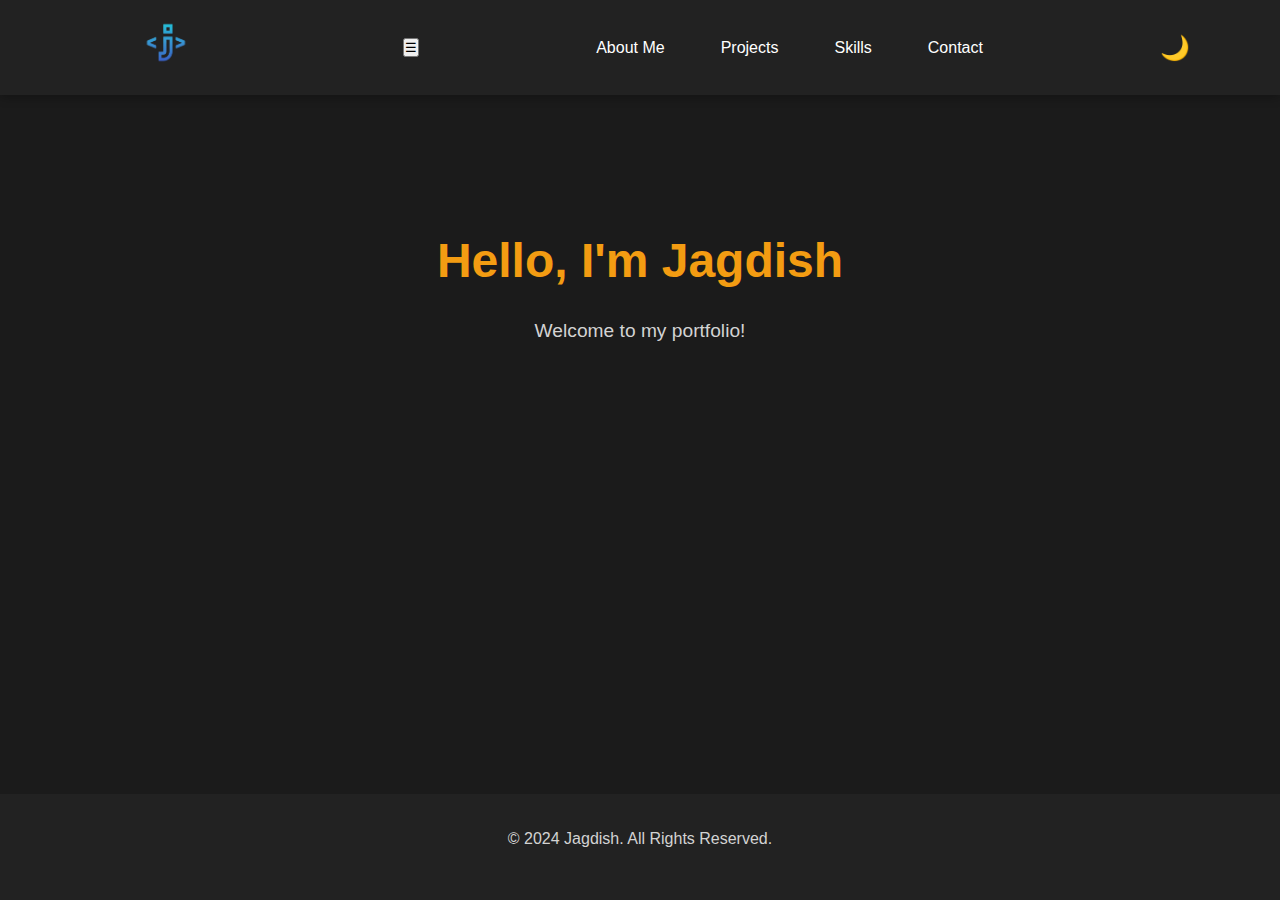
<file: index.html>
<!DOCTYPE html>
<html lang="en">
<head>
    <meta charset="UTF-8">
    <meta name="viewport" content="width=device-width, initial-scale=1.0">
    <title>Home - Jagdish</title>
    <link rel="stylesheet" href="style.css">
</head>
<body>
    <div class="wrapper">
        <!-- Header (Same as index.html) -->
        <header>
            <nav>
                <a href="index.html" class="logo">
                    <img src="logo.png" alt="Jagdish Logo" />
                </a>
              <button class="menu-toggle" id="menu-toggle">☰</button>
                <ul class="nav-links">
                    <li><a href="about.html">About Me</a></li>
                    <li><a href="projects.html">Projects</a></li>
                    <li><a href="skills.html">Skills</a></li>
                    <li><a href="contact.html">Contact</a></li>
                </ul>
                <button class="mode-switch" id="mode-switch">🌙</button>
            </nav>
        </header>

        <main>
            <!-- Hero Section -->
            <section class="hero">
                <h1>Hello, I'm Jagdish</h1>
                <p>Welcome to my portfolio!</p>
            </section>

            <!-- Other sections like About, Projects, Skills, etc. -->
        </main>

        <!-- Footer -->
        <footer>
            <p>© 2024 Jagdish. All Rights Reserved.</p>
        </footer>
    </div>

    <script src="script.js"></script>
</body>
</html>
</file>
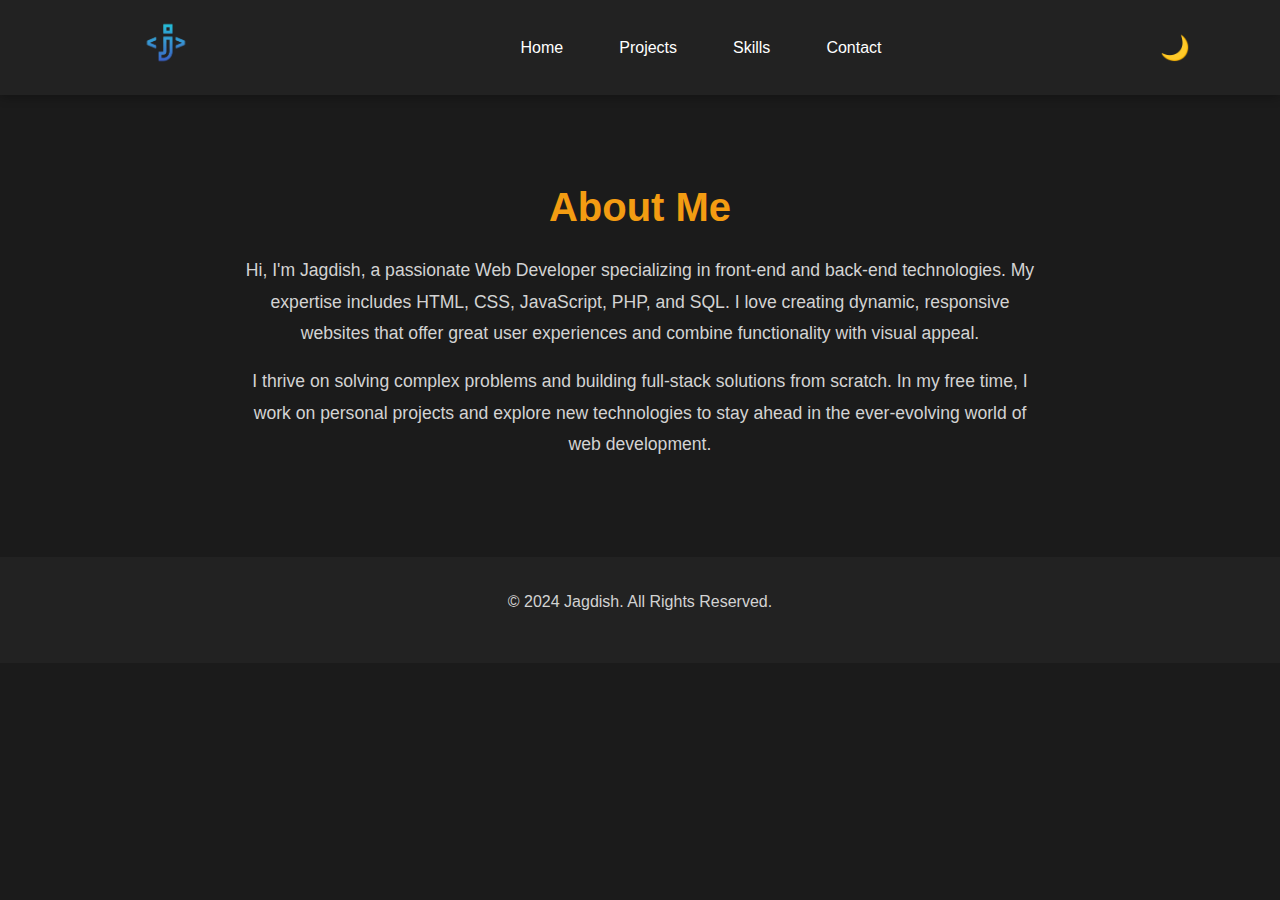
<file: about.html>
<!DOCTYPE html>
<html lang="en">
<head>
    <meta charset="UTF-8">
    <meta name="viewport" content="width=device-width, initial-scale=1.0">
    <title>About Me - Jagdish</title>
    <link rel="stylesheet" href="style.css">
</head>
<body>
    <!-- Header (Same as index.html) -->
    <header>
        <nav>
            <a href="index.html" class="logo">
                <img src="logo.png" alt="Jagdish Logo" />
            </a>
            <ul class="nav-links">
                <li><a href="index.html">Home</a></li>
                <li><a href="projects.html">Projects</a></li>
                <li><a href="skills.html">Skills</a></li>
                <li><a href="contact.html">Contact</a></li>
            </ul>
            <!-- Light/Dark Mode Switcher -->
            <button class="mode-switch" id="mode-switch">🌙</button>
        </nav>
    </header>

    <!-- About Me Section -->
    <section class="about">
        <h2>About Me</h2>
        <p>Hi, I'm Jagdish, a passionate Web Developer specializing in front-end and back-end technologies. My expertise includes HTML, CSS, JavaScript, PHP, and SQL. I love creating dynamic, responsive websites that offer great user experiences and combine functionality with visual appeal.</p>
        <p>I thrive on solving complex problems and building full-stack solutions from scratch. In my free time, I work on personal projects and explore new technologies to stay ahead in the ever-evolving world of web development.</p>
    </section>

    <!-- Footer -->
    <footer>
        <p>© 2024 Jagdish. All Rights Reserved.</p>
    </footer>

    <script src="script.js"></script>
</body>
</html>
</file>
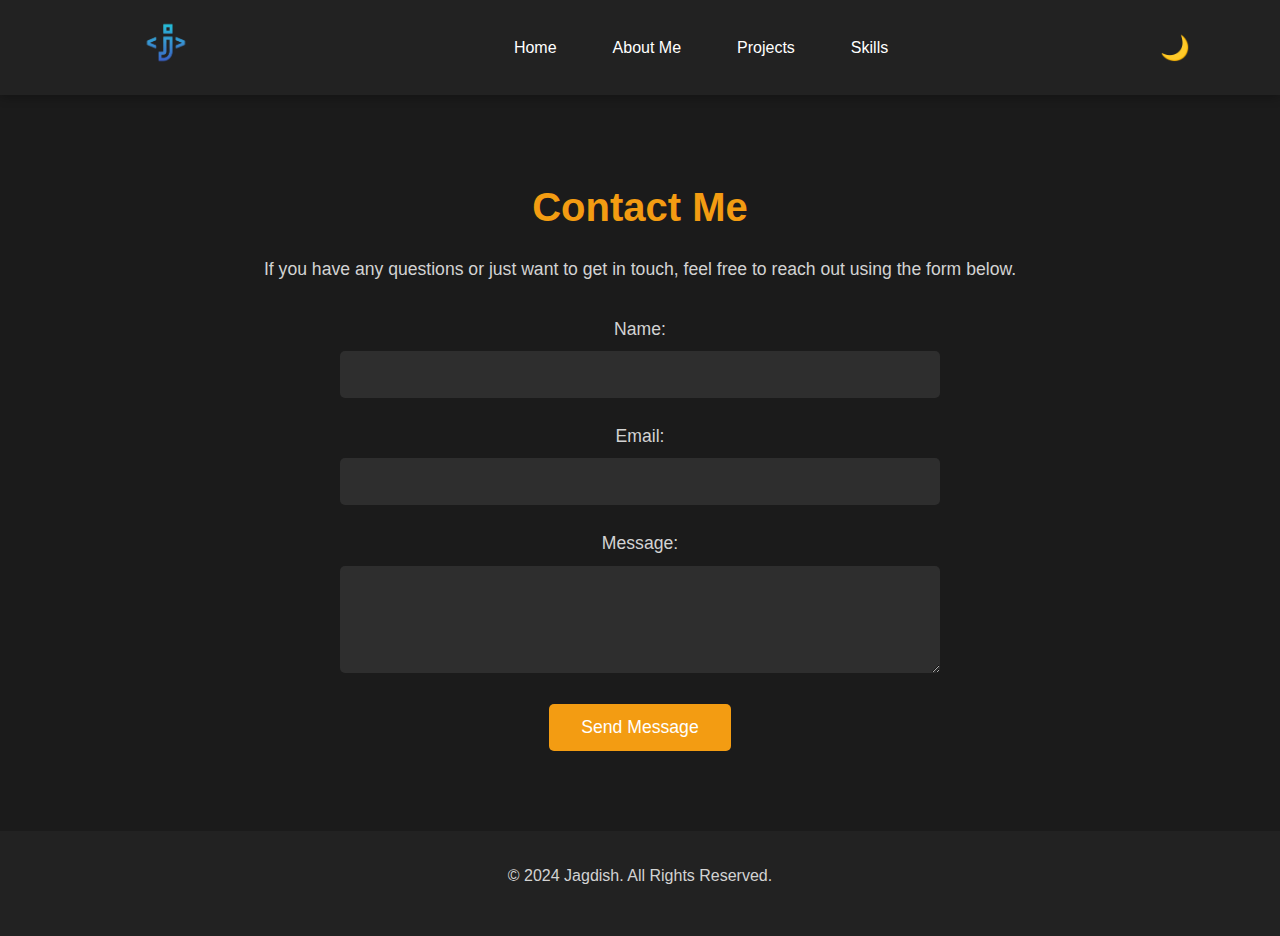
<file: contact.html>
<!DOCTYPE html>
<html lang="en">
<head>
    <meta charset="UTF-8">
    <meta name="viewport" content="width=device-width, initial-scale=1.0">
    <title>Contact - Jagdish</title>
    <link rel="stylesheet" href="style.css">
</head>
<body>
    <!-- Header (Same as index.html) -->
    <header>
        <nav>
            <a href="index.html" class="logo">
                <img src="logo.png" alt="Jagdish Logo" />
            </a>
            <ul class="nav-links">
                <li><a href="index.html">Home</a></li>
                <li><a href="about.html">About Me</a></li>
                <li><a href="projects.html">Projects</a></li>
                <li><a href="skills.html">Skills</a></li>
            </ul>
            <!-- Light/Dark Mode Switcher -->
            <button class="mode-switch" id="mode-switch">🌙</button>
        </nav>
    </header>

    <!-- Contact Section -->
    <section class="contact">
        <h2>Contact Me</h2>
        <p>If you have any questions or just want to get in touch, feel free to reach out using the form below.</p>
        <form id="contact-form">
    <div class="form-group">
        <label for="name">Name:</label>
        <input type="text" id="name" name="name" required>
    </div>
    <div class="form-group">
        <label for="email">Email:</label>
        <input type="email" id="email" name="email" required>
    </div>
    <div class="form-group">
        <label for="message">Message:</label>
        <textarea id="message" name="message" rows="5" required></textarea>
    </div>
    <button type="submit">Send Message</button>
</form>
    </section>

    <!-- Footer -->
    <footer>
        <p>© 2024 Jagdish. All Rights Reserved.</p>
    </footer>

    <script src="script.js"></script>
</body>
</html>
</file>
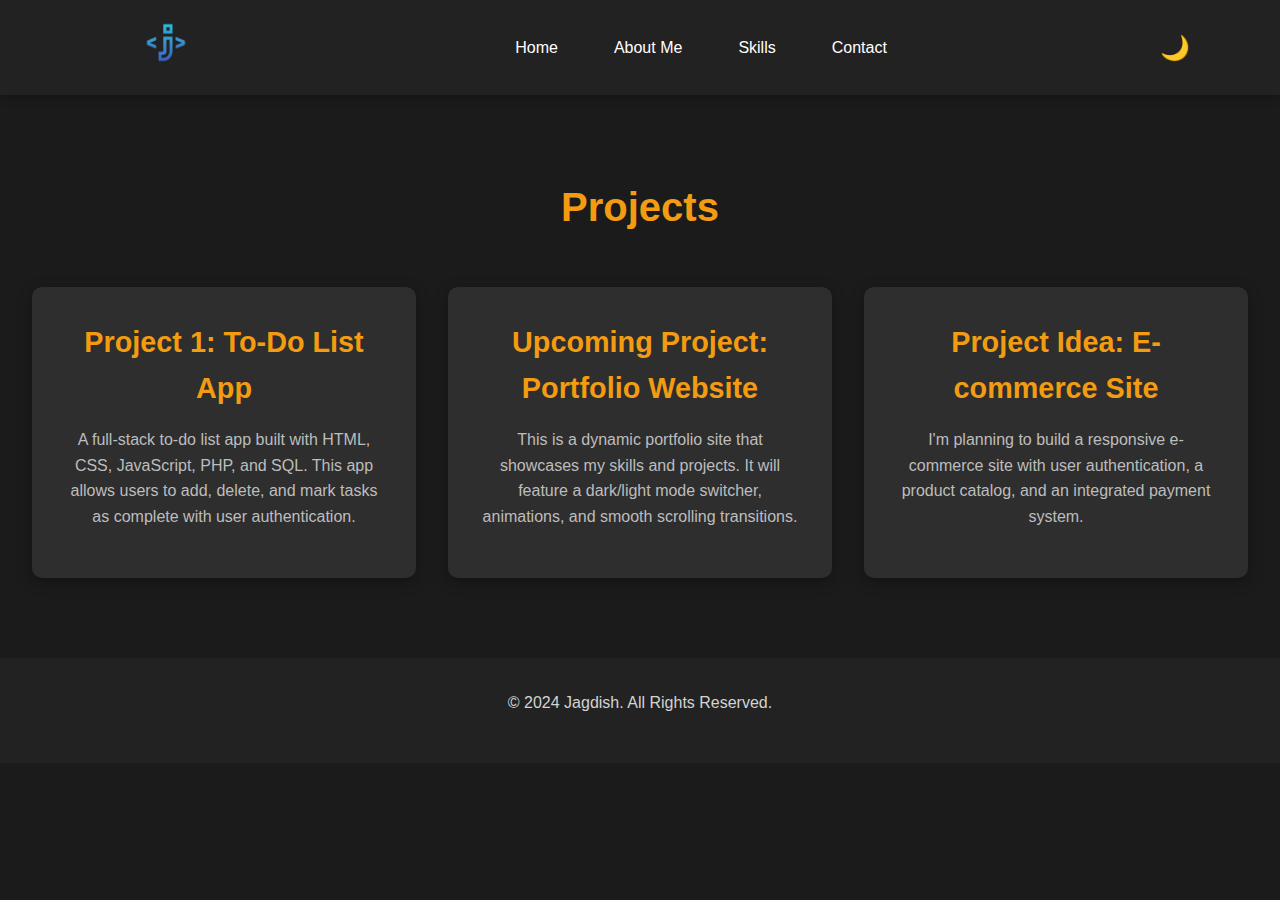
<file: projects.html>
<!DOCTYPE html>
<html lang="en">
<head>
    <meta charset="UTF-8">
    <meta name="viewport" content="width=device-width, initial-scale=1.0">
    <title>Projects - Jagdish</title>
    <link rel="stylesheet" href="style.css">
</head>
<body>
    <!-- Header (Same as index.html) -->
    <header>
        <nav>
            <a href="index.html" class="logo">
                <img src="logo.png" alt="Jagdish Logo" />
            </a>
            <ul class="nav-links">
                <li><a href="index.html">Home</a></li>
                <li><a href="about.html">About Me</a></li>
                <li><a href="skills.html">Skills</a></li>
                <li><a href="contact.html">Contact</a></li>
            </ul>
            <!-- Light/Dark Mode Switcher -->
            <button class="mode-switch" id="mode-switch">🌙</button>
        </nav>
    </header>

    <!-- Projects Section -->
    <section class="projects">
        <h2>Projects</h2>
        <div class="project-list">
            <!-- Example Project -->
            <div class="project-item">
                <h3>Project 1: To-Do List App</h3>
                <p>A full-stack to-do list app built with HTML, CSS, JavaScript, PHP, and SQL. This app allows users to add, delete, and mark tasks as complete with user authentication.</p>
            </div>

            <div class="project-item">
                <h3>Upcoming Project: Portfolio Website</h3>
                <p>This is a dynamic portfolio site that showcases my skills and projects. It will feature a dark/light mode switcher, animations, and smooth scrolling transitions.</p>
            </div>

            <div class="project-item">
                <h3>Project Idea: E-commerce Site</h3>
                <p>I'm planning to build a responsive e-commerce site with user authentication, a product catalog, and an integrated payment system.</p>
            </div>
        </div>
    </section>

    <!-- Footer -->
    <footer>
        <p>© 2024 Jagdish. All Rights Reserved.</p>
    </footer>

    <script src="script.js"></script>
</body>
</html>
</file>
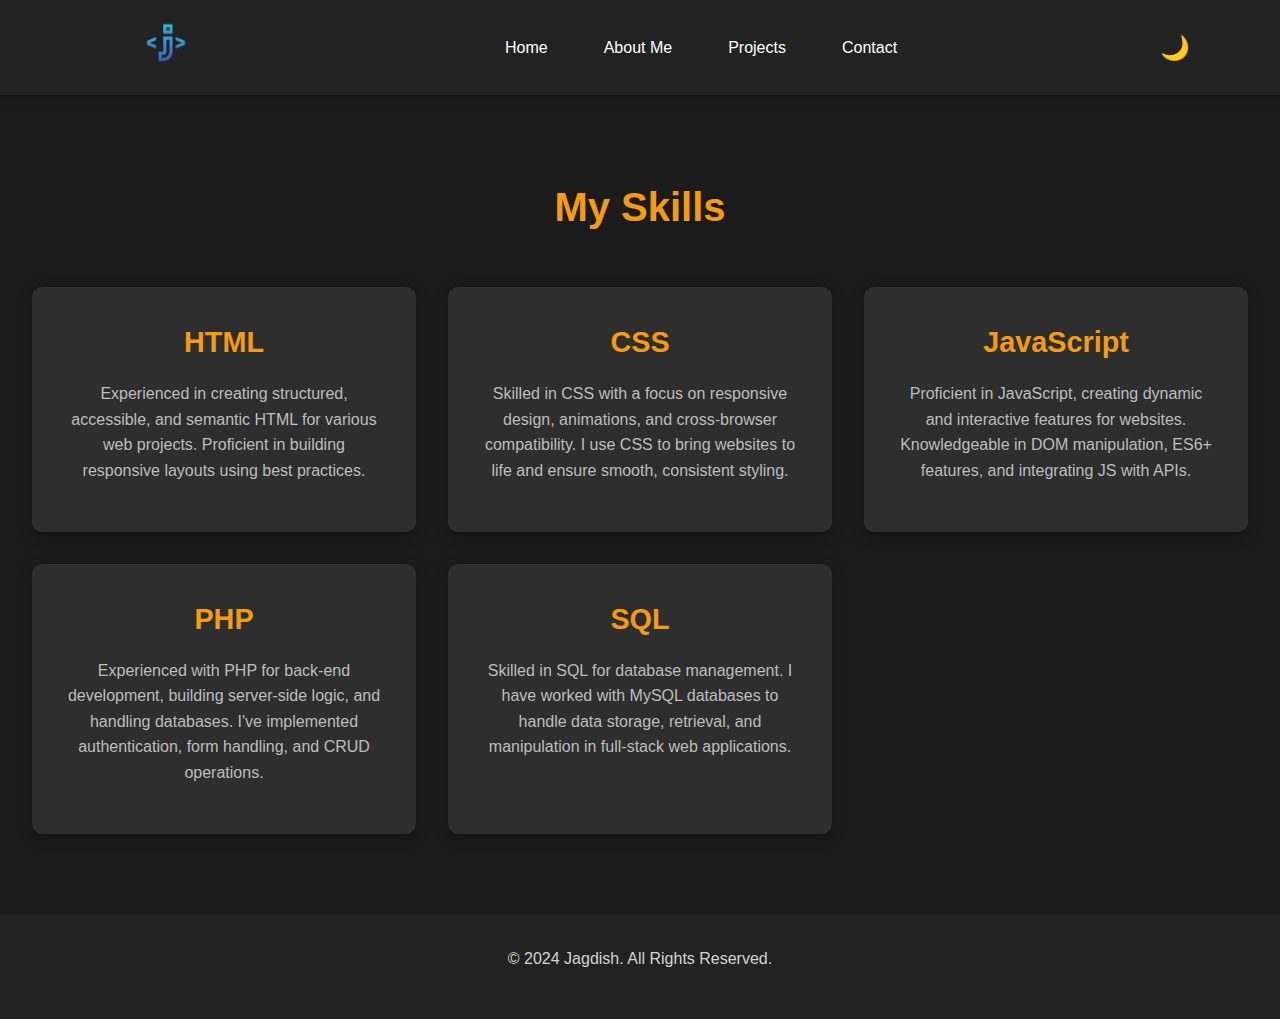
<file: skills.html>
<!DOCTYPE html>
<html lang="en">
<head>
    <meta charset="UTF-8">
    <meta name="viewport" content="width=device-width, initial-scale=1.0">
    <title>Skills - Jagdish</title>
    <link rel="stylesheet" href="style.css">
</head>
<body>
    <!-- Header (Same as index.html) -->
    <header>
        <nav>
            <a href="index.html" class="logo">
                <img src="logo.png" alt="Jagdish Logo" />
            </a>
            <ul class="nav-links">
                <li><a href="index.html">Home</a></li>
                <li><a href="about.html">About Me</a></li>
                <li><a href="projects.html">Projects</a></li>
                <li><a href="contact.html">Contact</a></li>
            </ul>
            <!-- Light/Dark Mode Switcher -->
            <button class="mode-switch" id="mode-switch">🌙</button>
        </nav>
    </header>

    <!-- Skills Section -->
    <section class="skills">
        <h2>My Skills</h2>
        <div class="skill-list">
            <div class="skill-item">
                <h3>HTML</h3>
                <p>Experienced in creating structured, accessible, and semantic HTML for various web projects. Proficient in building responsive layouts using best practices.</p>
            </div>

            <div class="skill-item">
                <h3>CSS</h3>
                <p>Skilled in CSS with a focus on responsive design, animations, and cross-browser compatibility. I use CSS to bring websites to life and ensure smooth, consistent styling.</p>
            </div>

            <div class="skill-item">
                <h3>JavaScript</h3>
                <p>Proficient in JavaScript, creating dynamic and interactive features for websites. Knowledgeable in DOM manipulation, ES6+ features, and integrating JS with APIs.</p>
            </div>

            <div class="skill-item">
                <h3>PHP</h3>
                <p>Experienced with PHP for back-end development, building server-side logic, and handling databases. I've implemented authentication, form handling, and CRUD operations.</p>
            </div>

            <div class="skill-item">
                <h3>SQL</h3>
                <p>Skilled in SQL for database management. I have worked with MySQL databases to handle data storage, retrieval, and manipulation in full-stack web applications.</p>
            </div>
        </div>
    </section>

    <!-- Footer -->
    <footer>
        <p>© 2024 Jagdish. All Rights Reserved.</p>
    </footer>

    <script src="script.js"></script>
</body>
</html>
</file>
<file: style.css>
/* Global Styles */
* {
    margin: 0;
    padding: 0;
    box-sizing: border-box;
    font-family: 'Poppins', sans-serif; /* Professional Font */
}
html, body {
    height: 100%;
}
body {
    background-color: #1b1b1b; /* Dark background */
    color: #fff; /* Light text */
    line-height: 1.6;
    font-size: 16px;
}
a {
    text-decoration: none;
    color: inherit;
}
h2 {
    color: #f39c12;
    font-size: 2.5rem;
    margin-bottom: 1rem;
}
section {
    padding: 5rem 2rem;
}
p {
    margin-bottom: 1rem;
    color: #d3d3d3; /* Dark mode section text color */
}

/* Wrapper for Flexbox Layout */
.wrapper {
    display: flex;
    flex-direction: column;
    min-height: 100vh; /* Full height of the viewport */
}

/* Main content styling */
main {
    flex: 1; /* Allows the main content to grow and take available space */
}

/* Header */
header {
    background-color: #222;
    padding: 1rem 0;
    box-shadow: 0 2px 10px rgba(0, 0, 0, 0.3);
}

.logo img {
    max-height: 50px; /* Adjust as needed */
    width: auto; /* Maintain aspect ratio */
}

nav {
    display: flex;
    justify-content: space-between;
    align-items: center;
    max-width: 1100px;
    margin: 0 auto;
}
.nav-links {
    list-style: none;
    display: flex;
    gap: 1.5rem;
}
.nav-links li {
    padding: 0.5rem 1rem;
}
.nav-links a:hover {
    color: #f39c12;
}
.logo {
    font-size: 1.8rem;
    font-weight: bold;
}

/* Dark/Light Mode Switcher */
#mode-switch {
    background-color: transparent;
    border: none;
    color: #fff;
    cursor: pointer;
    font-size: 1.5rem;
}
.light-mode #mode-switch {
    color: #333;
}

/* Hero Section */
.hero {
    padding: 8rem 2rem;
    text-align: center;
}
.hero h1 {
    font-size: 3rem;
    margin-bottom: 1rem;
    color: #f39c12;
}
.hero p {
    font-size: 1.2rem;
    color: #d3d3d3; /* Dark mode text */
}

/* About Section */
.about {
    text-align: center;
}
.about p {
    max-width: 800px;
    margin: 1rem auto;
    font-size: 1.1rem;
    line-height: 1.8;
}

/* Projects Section */
.projects {
    text-align: center;
}
.project-list {
    display: grid;
    grid-template-columns: repeat(auto-fit, minmax(300px, 1fr));
    gap: 2rem;
    margin-top: 3rem;
}
.project-item {
    background-color: #2e2e2e; /* Dark mode item background */
    padding: 2rem;
    border-radius: 10px;
    box-shadow: 0 4px 15px rgba(0, 0, 0, 0.3);
    transition: transform 0.3s ease, box-shadow 0.3s ease;
}
.project-item:hover {
    transform: translateY(-10px);
    box-shadow: 0 8px 25px rgba(0, 0, 0, 0.5);
}
.project-item h3 {
    font-size: 1.8rem;
    margin-bottom: 1rem;
    color: #f39c12;
}
.project-item p {
    color: #bdbdbd; /* Dark mode item text */
}

/* Skills Section */
.skills {
    text-align: center;
}
.skill-list {
    display: grid;
    grid-template-columns: repeat(auto-fit, minmax(300px, 1fr));
    gap: 2rem;
    margin-top: 3rem;
}
.skill-item {
    background-color: #2e2e2e; /* Dark mode item background */
    padding: 2rem;
    border-radius: 10px;
    box-shadow: 0 4px 15px rgba(0, 0, 0, 0.3);
    transition: transform 0.3s ease, box-shadow 0.3s ease;
}
.skill-item:hover {
    transform: translateY(-10px);
    box-shadow: 0 8px 25px rgba(0, 0, 0, 0.5);
}
.skill-item h3 {
    font-size: 1.8rem;
    margin-bottom: 1rem;
    color: #f39c12;
}
.skill-item p {
    color: #bdbdbd; /* Dark mode item text */
}

/* Contact Section */
.contact {
    text-align: center;
}
.contact p {
    margin-bottom: 2rem;
    font-size: 1.1rem;
}
.contact form {
    max-width: 600px;
    margin: 0 auto;
}
.form-group {
    margin-bottom: 1.5rem;
}
label {
    display: block;
    margin-bottom: 0.5rem;
    font-size: 1.1rem;
    color: #d3d3d3; /* Dark mode label color */
}
input[type="text"], input[type="email"], textarea {
    width: 100%;
    padding: 1rem;
    border: none;
    border-radius: 5px;
    background-color: #2e2e2e; /* Dark mode input background */
    color: #fff; /* Dark mode input text */
}
button[type="submit"] {
    padding: 0.8rem 2rem;
    border: none;
    background-color: #f39c12;
    color: #fff;
    font-size: 1.1rem;
    border-radius: 5px;
    cursor: pointer;
    transition: background-color 0.3s ease;
}
button[type="submit"]:hover {
    background-color: #e67e22;
}

/* Footer */
footer {
    padding: 2rem;
    background-color: #222; /* Dark mode footer background */
    text-align: center;
    color: #fff; /* Dark mode footer text */
}

/* Light Mode */
.light-mode body {
    background-color: #f4f4f4; /* Light background */
    color: #333; /* Dark text */
}
.light-mode header {
    background-color: #f9f9f9; /* Light mode header */
}
.light-mode nav a {
    color: #333; /* Light mode link color */
}
.light-mode .about p, 
.light-mode .projects p, 
.light-mode .skills p, 
.light-mode .contact p {
    color: #333; /* Light mode section text color */
}
.light-mode .project-item, 
.light-mode .skill-item {
    background-color: #f0f0f0; /* Light mode item background */
    color: #333; /* Light mode item text */
}
.light-mode input[type="text"], 
.light-mode input[type="email"], 
.light-mode textarea {
    background-color: #f0f0f0; /* Light mode input background */
    color: #333; /* Light mode input text */
}
.light-mode footer {
    background-color: #f9f9f9; /* Light mode footer background */
    color: #333; /* Light mode footer text */
}
</file>
